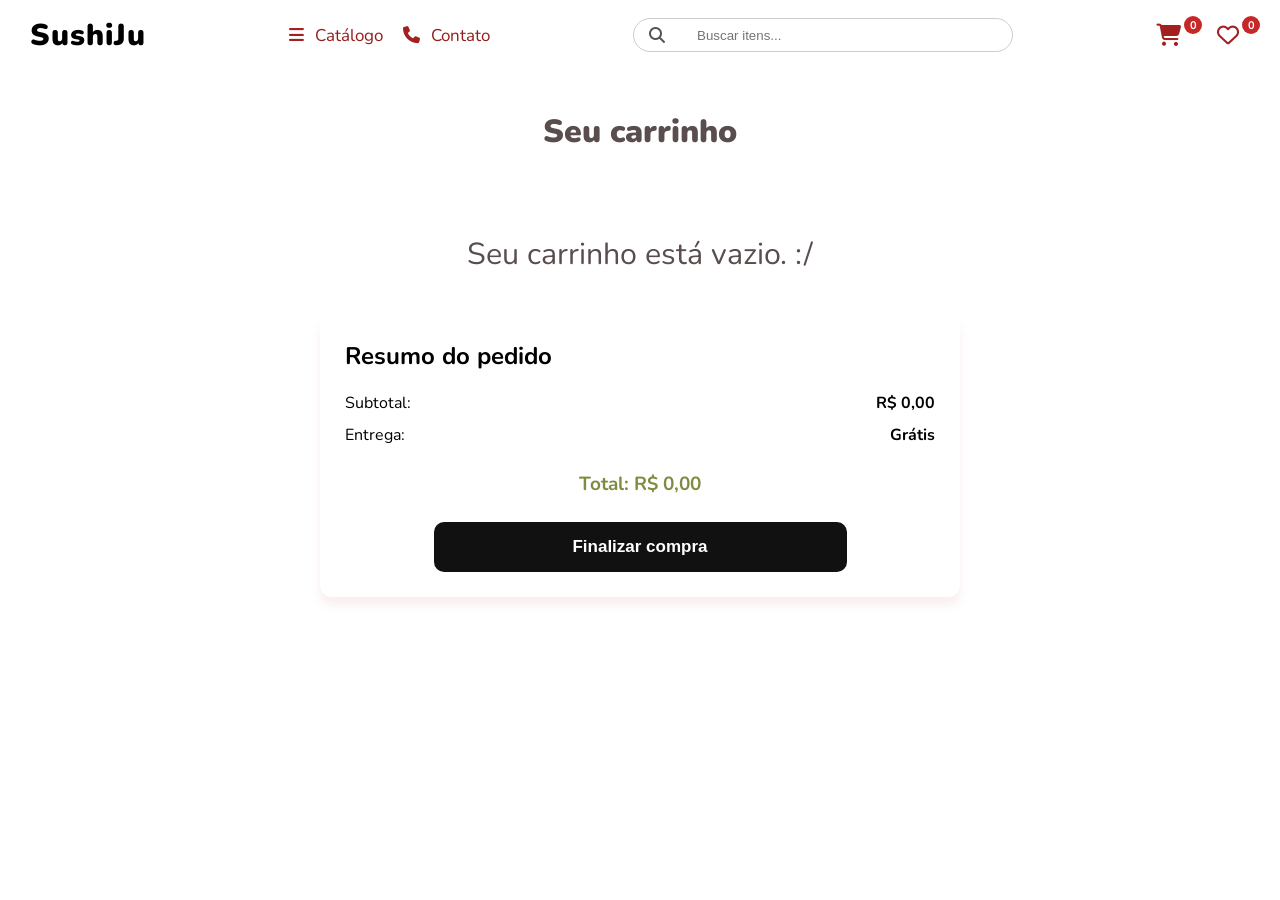
<file: carrinho.html>
<!DOCTYPE html>
<html lang="pt-br">
<head>
    <meta charset="UTF-8">
    <meta name="viewport" content="width=device-width, initial-scale=1.0">
    <link rel="stylesheet" href="style.css" />
<link rel="stylesheet" href="https://cdnjs.cloudflare.com/ajax/libs/font-awesome/6.7.2/css/all.min.css">
    <link rel="preconnect" href="https://fonts.googleapis.com">
    <link rel="preconnect" href="https://fonts.gstatic.com" crossorigin>
    <link href="https://fonts.googleapis.com/css2?family=Bricolage+Grotesque:opsz,wght@12..96,200..800&family=Nunito:ital,wght@0,200..1000;1,200..1000&display=swap" rel="stylesheet">      
    
  
  
    <title>Document</title>
</head>
<body>
  <header class="header-info">
    <div class="container">
        <span class="logo">SushiJu</span>

        <nav class="menu">
            <ul>
                <li><a href="index.html"><i class="fa-solid fa-bars menu-icon"></i>Catálogo</a></li>
                <li><a href="contato.html"><i class="fa-solid fa-phone"></i>Contato</a></li>
            </ul>
        </nav>
<div class="pesquisa">
    <i class="fa-solid fa-magnifying-glass"></i>
    <input type="text" placeholder="Buscar itens...">
</div>
        <div class="acoes">
            <a href="carrinho.html" class="icone-carrinho">
                <i class="fa-solid fa-cart-shopping"></i>
                <span id="carrinho-count" class="contador">0</span>
            </a>

            <a href="favoritos.html" class="favoritos">
                <i class="fa-regular fa-heart"></i>
                <span id="favoritos-count" class="contador">0</span>
            </a>
        </div>
    </div>
</header>
<main class="main">

    <div class="bem-vindo-carrinho">
        <h1>Seu carrinho</h1>
    </div>

    <section class="carrinho">
<template id="card-template">

    <article class="card">

        <img class="card-img" src="" alt="">

        <h3 class="card-nome"></h3>

        <p class="card-categoria"></p>

        <p class="card-descricao"></p>

        <p class="card-preco"></p>

        <button class="favoritar">
            <i class="fa-regular fa-heart"></i>
        </button>

        <div class="acoes-card">

            <div class="quantidade">
                <button class="diminuir">-</button>
                <span class="qtd">1</span>
                <button class="aumentar">+</button>
            </div>

          <button class="remover">
    <i class="fa-solid fa-trash"></i>
    Remover
</button>

        </div>

    </article>

</template>
    </section>

 <section class="resumo-pedido">
    <h2>Resumo do pedido</h2>

    <p>Subtotal: <strong id="subtotal-valor">R$ 0,00</strong></p>
    <p>Entrega: <strong id="entrega-valor">Grátis</strong></p>

    <h3>Total: <span id="total-valor">R$ 0,00</span></h3>

    <button class="btn-finalizar">
        Finalizar compra
    </button>
</section>

</main>

<script src="produtos.js"></script>
<script src="script.js"></script>    
</body>
</html>
</file>
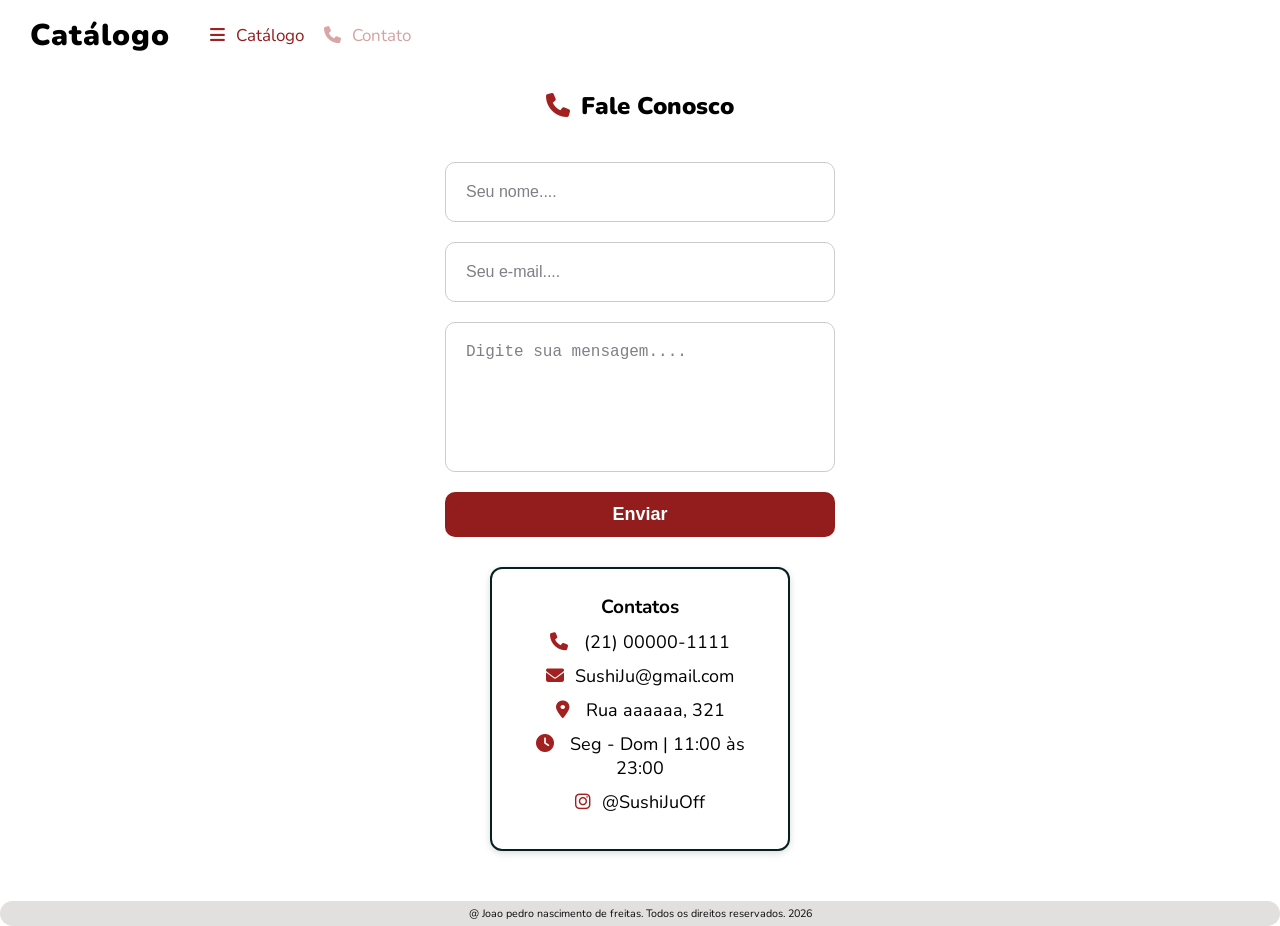
<file: contato.html>
<!doctype html>
<html lang="pt-br">
  <head>
    <meta charset="UTF-8" />
    <meta name="viewport" content="width=device-width, initial-scale=1.0" />
    <link
      rel="stylesheet"
      href="https://cdnjs.cloudflare.com/ajax/libs/font-awesome/6.7.2/css/all.min.css"
    />
    <link rel="stylesheet" href="style.css" />
    <link rel="preconnect" href="https://fonts.googleapis.com" />
    <link rel="preconnect" href="https://fonts.gstatic.com" crossorigin />
    <link
      href="https://fonts.googleapis.com/css2?family=Bricolage+Grotesque:opsz,wght@12..96,200..800&family=Nunito:ital,wght@0,200..1000;1,200..1000&display=swap"rel="stylesheet"/>
    <title>CONTATO</title>
  </head>
  <body>
    <header class="header-info">
      <div class="container-contato">
        <span class="logo">Catálogo</span>
        <nav class="menu">
          <ul>
            <li>
              <a href="index.html">
                <i class="fa-solid fa-bars menu-icon"></i>Catálogo
              </a>
            </li>
            <li class="header-contato selecionado">
              <a href="contato.html">
                <i class="fa-solid fa-phone"></i>Contato
              </a>
            </li>
          </ul>
        </nav>
      </div>
    </header>
    <main class="contato">
      <h2><i class="fa-solid fa-phone"> </i>Fale Conosco</h2>
      <form class="form-contato">
        <fieldset>
          <input
            maxlength="100"
            minlength="4"
            type="text"
            placeholder="Seu nome...."
            required
          />
          <input
            maxlength="50"
            minlength="15"
            type="email"
            placeholder="Seu e-mail...."
            required
          />
          <textarea
            maxlength="300"
            placeholder="Digite sua mensagem...."
            required
          ></textarea>
          <button type="submit">Enviar</button>
        </fieldset>
      </form>
      <div class="info-contato">
        <h3>Contatos</h3>
        <p><i class="fa-solid fa-phone"></i> (21) 00000-1111</p>
        <p><i class="fa-solid fa-envelope"></i>SushiJu@gmail.com</p>
        <p><i class="fa-solid fa-location-dot"></i> Rua aaaaaa, 321</p>
        <p><i class="fa-solid fa-clock"></i> Seg - Dom | 11:00 às 23:00</p>
        <p><i class="fa-brands fa-instagram instagram-icon"></i>@SushiJuOff</p>
      </div>
    </main>
    <footer class="rodape-contato">
        <p> @ Joao pedro nascimento de freitas. Todos os direitos reservados. 2026 </p>
    </footer>
  </body>
</html>
</file>
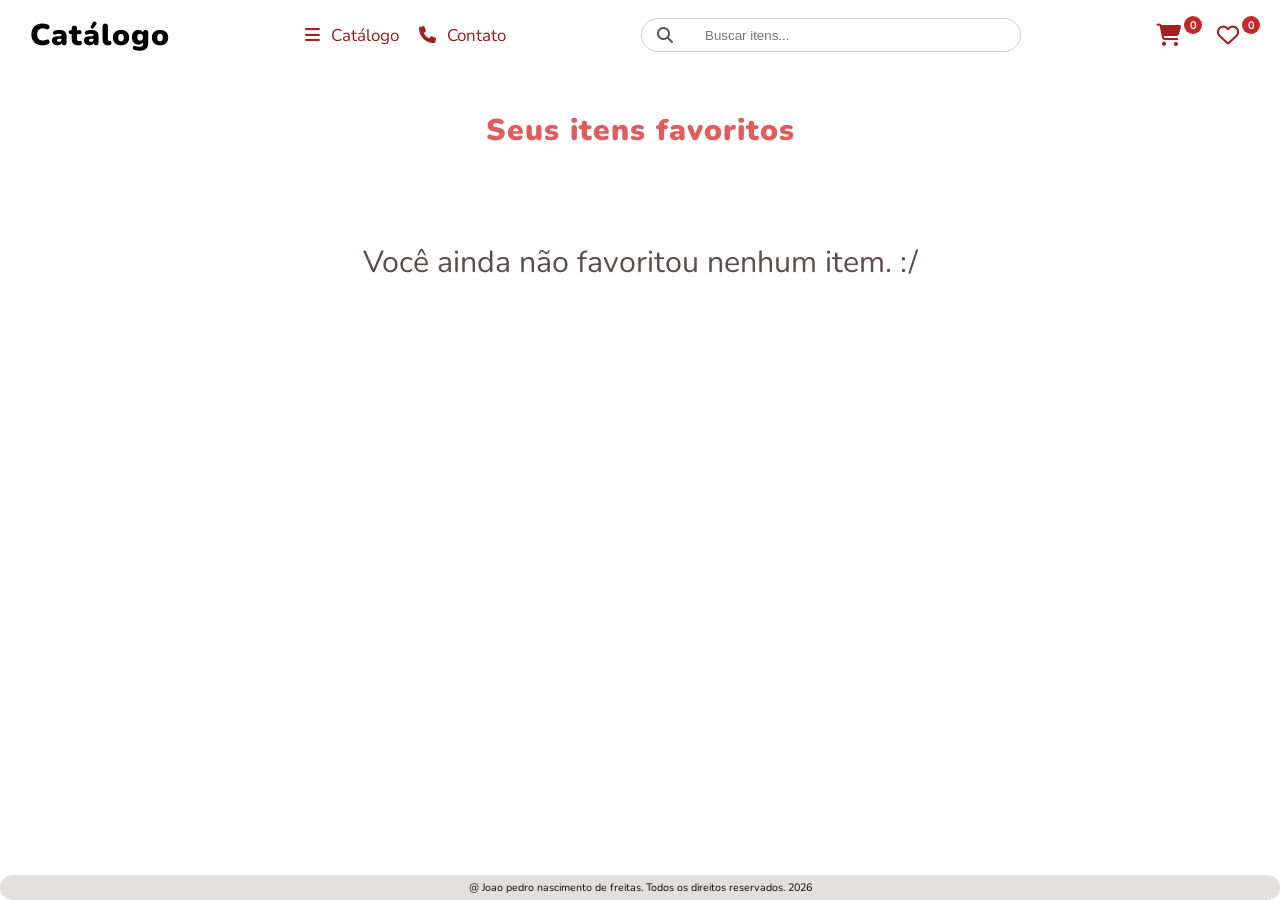
<file: favoritos.html>
<!DOCTYPE html>
<html lang="pt-br">

<head>
    <meta charset="UTF-8">
    
    <link rel="stylesheet" href="style.css" />
    <link rel="stylesheet" href="https://cdnjs.cloudflare.com/ajax/libs/font-awesome/6.7.2/css/all.min.css">
    <link rel="preconnect" href="https://fonts.googleapis.com">
    <link rel="preconnect" href="https://fonts.gstatic.com" crossorigin>
    <link
        href="https://fonts.googleapis.com/css2?family=Bricolage+Grotesque:opsz,wght@12..96,200..800&family=Nunito:ital,wght@0,200..1000;1,200..1000&display=swap" rel="stylesheet">
    <meta name="viewport" content="width=device-width, initial-scale=1.0">
    <title>Seus itens favoritos </title>
</head>

<body>
    <header class="header-info">
        <div class="container">
            <span class="logo">Catálogo</span>
            <nav class="menu">
                <ul>
                    <li><a href="index.html"><i class="fa-solid fa-bars menu-icon"></i>Catálogo</a></li>
                    <li><a href="contato.html"><i class="fa-solid fa-phone"></i>Contato</a></li>
                </ul>
            </nav>
            <div class="pesquisa">
                <i class="fa-solid fa-magnifying-glass"></i>
                <input type="text" placeholder="Buscar itens...">
            </div>
            <div class="acoes">
                <a href="carrinho.html" class="icone-carrinho">
                    <i class="fa-solid fa-cart-shopping"></i>
                    <span id="carrinho-count" class="contador">0</span>
                </a>
                <a href="favoritos.html" class="favoritos">
                    <i class="fa-regular fa-heart"></i>
                    <span id="favoritos-count" class="contador">0</span>
                </a>
            </div>
        </div>
    </header>
    <main class="main">
        <div class="bem-vindo-favoritos">
            <h1>Seus itens favoritos</h1>
        </div>
        <section class="catalogo">
<template id="card-template">

    <article class="card">

        <img class="card-img" src="" alt="">

        <h3 class="card-nome"></h3>

        <p class="card-categoria"></p>

        <p class="card-descricao"></p>

        <p class="card-preco"></p>

        <button class="favoritar">
            <i class="fa-regular fa-heart"></i>
        </button>

        <div class="acoes-card">

            <div class="quantidade">
                <button class="diminuir">-</button>
                <span class="qtd">1</span>
                <button class="aumentar">+</button>
            </div>

            <button class="comprar">
                <i class="fa-solid fa-cart-shopping"></i>
                Comprar
            </button>

        </div>

    </article>

</template>
        </section>
    </main>
    <footer class="rodape">
        <p> @ Joao pedro nascimento de freitas. Todos os direitos reservados. 2026 </p>
    </footer>
    <script src="produtos.js"></script>
    <script src="script.js"></script>
</body>

</html>
</file>
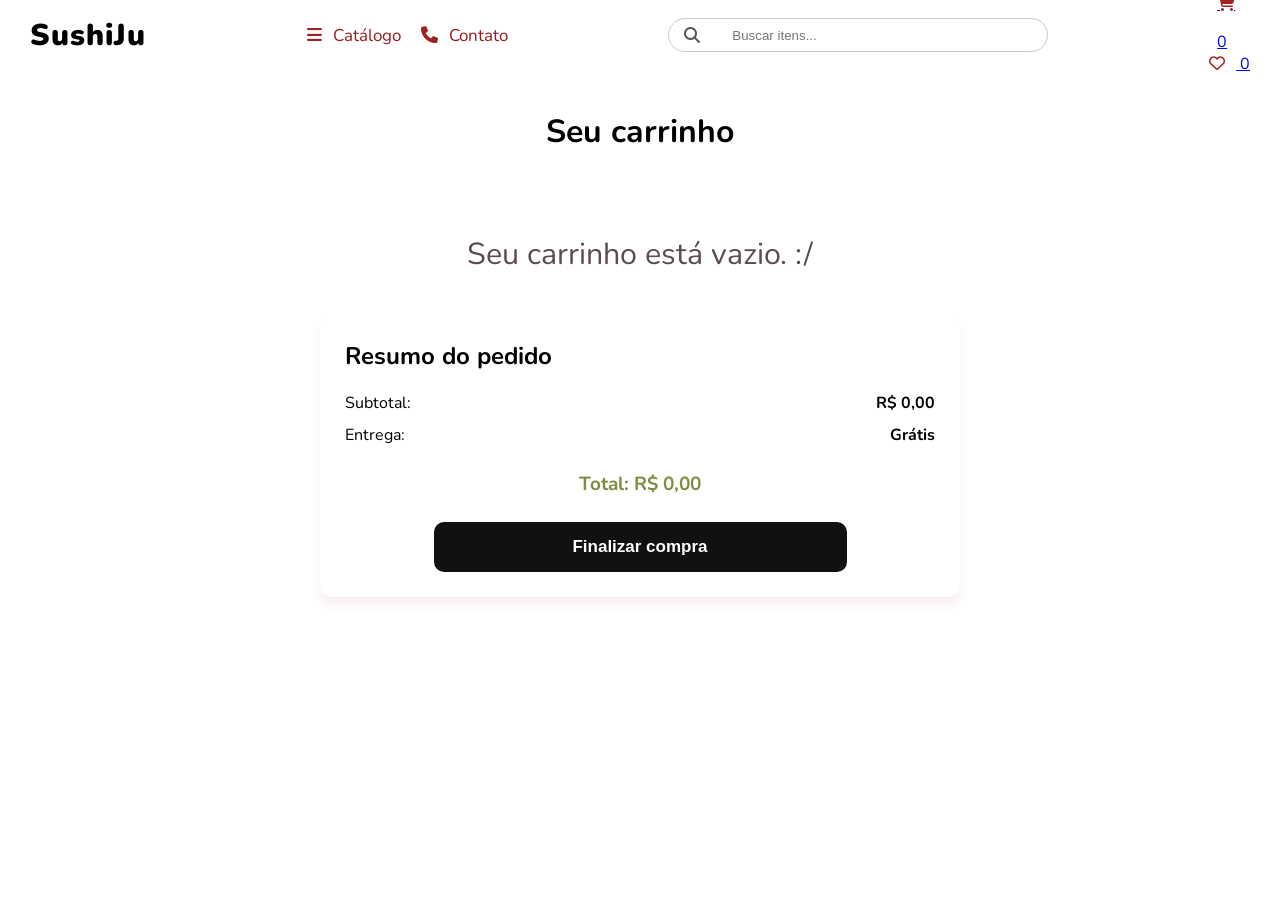
<file: projeto/carrinho.html>
<!DOCTYPE html>
<html lang="pt-br">
<head>
    <meta charset="UTF-8">
    <meta name="viewport" content="width=device-width, initial-scale=1.0">
    <link rel="stylesheet" href="style.css" />
<link rel="stylesheet" href="https://cdnjs.cloudflare.com/ajax/libs/font-awesome/6.7.2/css/all.min.css">
    <link rel="preconnect" href="https://fonts.googleapis.com">
    <link rel="preconnect" href="https://fonts.gstatic.com" crossorigin>
    <link href="https://fonts.googleapis.com/css2?family=Bricolage+Grotesque:opsz,wght@12..96,200..800&family=Nunito:ital,wght@0,200..1000;1,200..1000&display=swap" rel="stylesheet">      
    
  
  
    <title>Document</title>
</head>
<body>
  <header class="header-info">
    <div class="container">
        <span class="logo">SushiJu</span>

        <nav class="menu">
            <ul>
                <li><a href="index.html"><i class="fa-solid fa-bars menu-icon"></i>Catálogo</a></li>
                <li><a href="/projeto/contato.html"><i class="fa-solid fa-phone"></i>Contato</a></li>
            </ul>
        </nav>
<div class="pesquisa">
    <i class="fa-solid fa-magnifying-glass"></i>
    <input type="text" placeholder="Buscar itens...">
</div>
        <div class="acoes">
            <a href="carrinho.html" class="carrinho">
                <i class="fa-solid fa-cart-shopping"></i>
                <span id="carrinho-count" class="contador">0</span>
            </a>

            <a href="favoritos.html" class="favoritos">
                <i class="fa-regular fa-heart"></i>
                <span id="favoritos-count" class="contador">0</span>
            </a>
        </div>
    </div>
</header>
<main class="main">

    <div class="bem-vindo-carrinho">
        <h1>Seu carrinho</h1>
    </div>

    <section class="carrinho">
<template id="card-template">

    <article class="card">

        <img class="card-img" src="" alt="">

        <h3 class="card-nome"></h3>

        <p class="card-categoria"></p>

        <p class="card-descricao"></p>

        <p class="card-preco"></p>

        <button class="favoritar">
            <i class="fa-regular fa-heart"></i>
        </button>

        <div class="acoes-card">

            <div class="quantidade">
                <button class="diminuir">-</button>
                <span class="qtd">1</span>
                <button class="aumentar">+</button>
            </div>

          <button class="remover">
    <i class="fa-solid fa-trash"></i>
    Remover
</button>

        </div>

    </article>

</template>
    </section>

 <section class="resumo-pedido">
    <h2>Resumo do pedido</h2>

    <p>Subtotal: <strong id="subtotal-valor">R$ 0,00</strong></p>
    <p>Entrega: <strong id="entrega-valor">Grátis</strong></p>

    <h3>Total: <span id="total-valor">R$ 0,00</span></h3>

    <button class="btn-finalizar">
        Finalizar compra
    </button>
</section>

</main>

<script src="produtos.js"></script>
<script src="script.js"></script>    
</body>
</html>
</file>
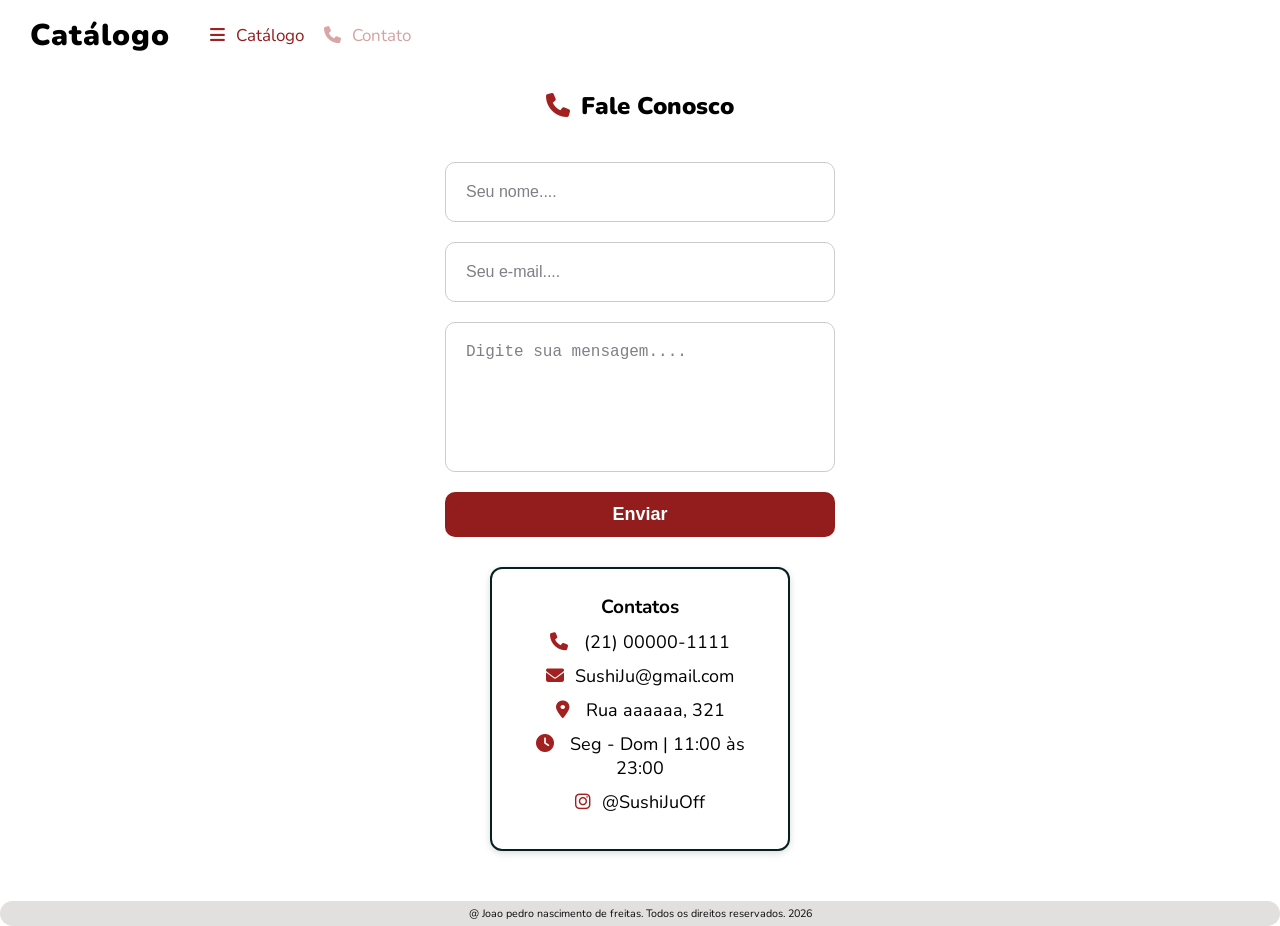
<file: projeto/contato.html>
<!doctype html>
<html lang="pt-br">
  <head>
    <meta charset="UTF-8" />
    <meta name="viewport" content="width=device-width, initial-scale=1.0" />
    <link
      rel="stylesheet"
      href="https://cdnjs.cloudflare.com/ajax/libs/font-awesome/6.7.2/css/all.min.css"
    />
    <link rel="stylesheet" href="style.css" />
    <link rel="preconnect" href="https://fonts.googleapis.com" />
    <link rel="preconnect" href="https://fonts.gstatic.com" crossorigin />
    <link
      href="https://fonts.googleapis.com/css2?family=Bricolage+Grotesque:opsz,wght@12..96,200..800&family=Nunito:ital,wght@0,200..1000;1,200..1000&display=swap"rel="stylesheet"/>
    <title>CONTATO</title>
  </head>
  <body>
    <header class="header-info">
      <div class="container-contato">
        <span class="logo">Catálogo</span>
        <nav class="menu">
          <ul>
            <li>
              <a href="index.html">
                <i class="fa-solid fa-bars menu-icon"></i>Catálogo
              </a>
            </li>
            <li class="header-contato selecionado">
              <a href="/projeto/contato.html">
                <i class="fa-solid fa-phone"></i>Contato
              </a>
            </li>
          </ul>
        </nav>
      </div>
    </header>
    <main class="contato">
      <h2><i class="fa-solid fa-phone"> </i>Fale Conosco</h2>
      <form class="form-contato">
        <fieldset>
          <input
            maxlength="100"
            minlength="4"
            type="text"
            placeholder="Seu nome...."
            required
          />
          <input
            maxlength="50"
            minlength="15"
            type="email"
            placeholder="Seu e-mail...."
            required
          />
          <textarea
            maxlength="300"
            placeholder="Digite sua mensagem...."
            required
          ></textarea>
          <button type="submit">Enviar</button>
        </fieldset>
      </form>
      <div class="info-contato">
        <h3>Contatos</h3>
        <p><i class="fa-solid fa-phone"></i> (21) 00000-1111</p>
        <p><i class="fa-solid fa-envelope"></i>SushiJu@gmail.com</p>
        <p><i class="fa-solid fa-location-dot"></i> Rua aaaaaa, 321</p>
        <p><i class="fa-solid fa-clock"></i> Seg - Dom | 11:00 às 23:00</p>
        <p><i class="fa-brands fa-instagram instagram-icon"></i>@SushiJuOff</p>
      </div>
    </main>
    <footer class="rodape-contato">
        <p> @ Joao pedro nascimento de freitas. Todos os direitos reservados. 2026 </p>
    </footer>
  </body>
</html>
</file>
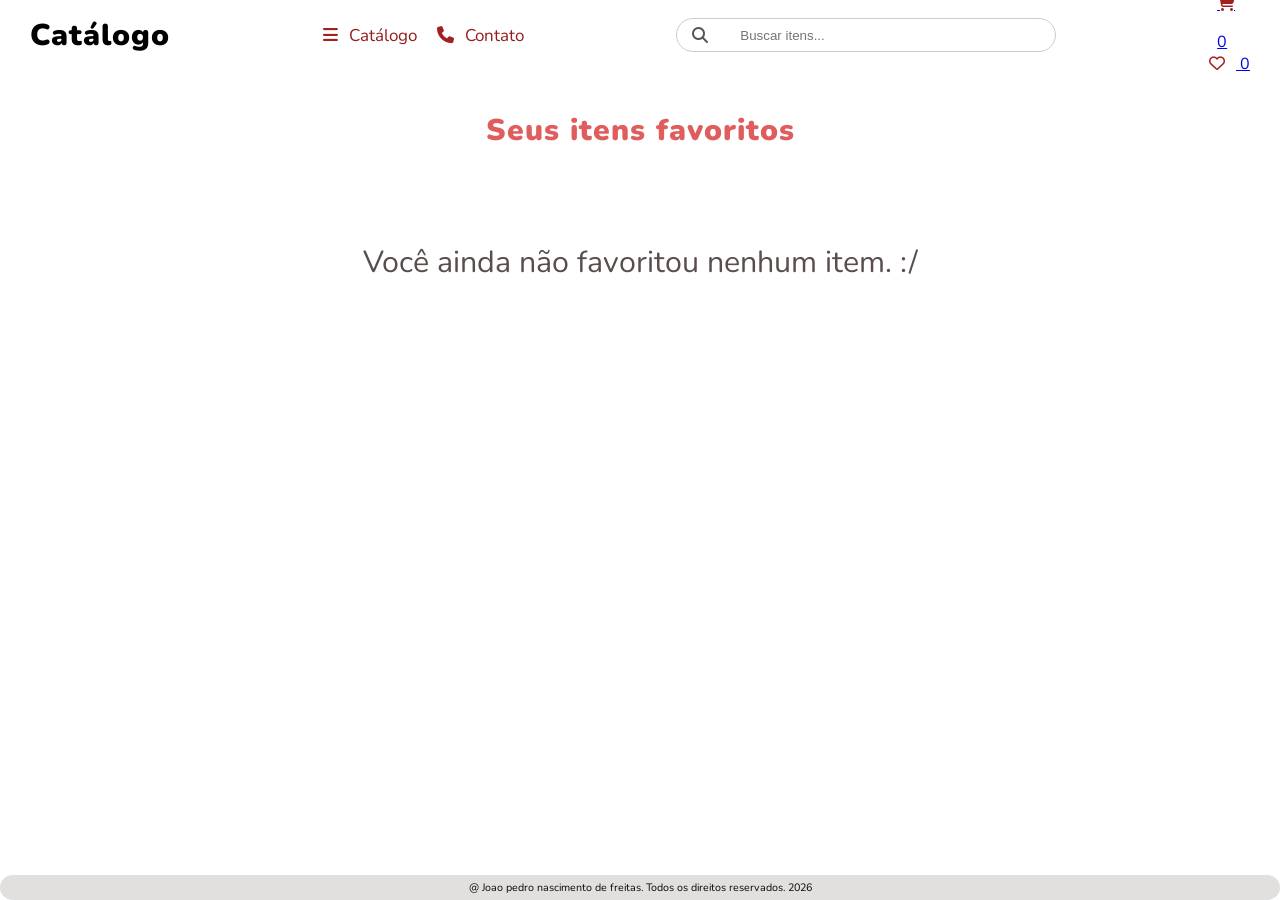
<file: projeto/favoritos.html>
<!DOCTYPE html>
<html lang="pt-br">

<head>
    <meta charset="UTF-8">
    <link rel="stylesheet" href="style.css" />
    <link rel="stylesheet" href="https://cdnjs.cloudflare.com/ajax/libs/font-awesome/6.7.2/css/all.min.css">
    <link rel="preconnect" href="https://fonts.googleapis.com">
    <link rel="preconnect" href="https://fonts.gstatic.com" crossorigin>
    <link
        href="https://fonts.googleapis.com/css2?family=Bricolage+Grotesque:opsz,wght@12..96,200..800&family=Nunito:ital,wght@0,200..1000;1,200..1000&display=swap" rel="stylesheet">
    <meta name="viewport" content="width=device-width, initial-scale=1.0">
    <title>Seus itens favoritos </title>
</head>

<body>
    <header class="header-info">
        <div class="container">
            <span class="logo">Catálogo</span>
            <nav class="menu">
                <ul>
                    <li><a href="index.html"><i class="fa-solid fa-bars menu-icon"></i>Catálogo</a></li>
                    <li><a href="/projeto/contato.html"><i class="fa-solid fa-phone"></i>Contato</a></li>
                </ul>
            </nav>
            <div class="pesquisa">
                <i class="fa-solid fa-magnifying-glass"></i>
                <input type="text" placeholder="Buscar itens...">
            </div>
            <div class="acoes">
                <a href="carrinho.html" class="carrinho">
                    <i class="fa-solid fa-cart-shopping"></i>
                    <span id="carrinho-count" class="contador">0</span>
                </a>
                <a href="favoritos.html" class="favoritos">
                    <i class="fa-regular fa-heart"></i>
                    <span id="favoritos-count" class="contador">0</span>
                </a>
            </div>
        </div>
    </header>
    <main class="main">
        <div class="bem-vindo-favoritos">
            <h1>Seus itens favoritos</h1>
        </div>
        <section class="catalogo">
<template id="card-template">

    <article class="card">

        <img class="card-img" src="" alt="">

        <h3 class="card-nome"></h3>

        <p class="card-categoria"></p>

        <p class="card-descricao"></p>

        <p class="card-preco"></p>

        <button class="favoritar">
            <i class="fa-regular fa-heart"></i>
        </button>

        <div class="acoes-card">

            <div class="quantidade">
                <button class="diminuir">-</button>
                <span class="qtd">1</span>
                <button class="aumentar">+</button>
            </div>

            <button class="comprar">
                <i class="fa-solid fa-cart-shopping"></i>
                Comprar
            </button>

        </div>

    </article>

</template>
        </section>
    </main>
    <footer class="rodape">
        <p> @ Joao pedro nascimento de freitas. Todos os direitos reservados. 2026 </p>
    </footer>
    <script src="produtos.js"></script>
    <script src="script.js"></script>
</body>

</html>
</file>
<file: style.css>
* {
  box-sizing: border-box;
  margin: 0;
  padding: 0;
  outline: 0;
}

body,html {
  font-family: "Nunito", sans-serif;
  min-height: 100vh;
  display: flex;
  margin: 0;
  flex-direction: column;
}

.main {
  flex: 1;
}
:root {
  --cor-primaria: #931d1d;
  --cor-primaria-hover: #741818;
  --cor-secundaria: #5a4d4d;
  --cor-secundaria-hover: #3a2f2f;
  --cor-destaque: #e05d5d;
  --cor-vermelho-coracao: #c62828;
  --cor-preco: #ff3d3d;
  --cor-texto-escuro: #080808;
  --cor-borda: #ccc;
  --cor-borda-clara: #e0dede;
  --cor-fundo-cinza: #e2dfdf;
  --cor-branco: #fff;
  --cor-preto: #111;
--cor-amarelo: #D4AF37; 
  --transicao-padrao: 0.3s;
}

i {
  color: #a22020;
  margin-right: 11px;
}

/* =========================================
   CABEÇALHO / NAVEGAÇÃO
   ========================================= */
.logo {
  font-size: 30px;
  font-weight: 900;
  letter-spacing: 1px;
}

.menu {
  border: none;
  background-color: transparent;
  outline: none;
}

.menu ul {
  display: flex;
  list-style: none;
  gap: 20px;
}

.menu a {
  color: var(--cor-primaria);
  text-decoration: none;
  font-size: 17px;
}
.contato {
  flex: 1;
}

.menu a:hover {
  color: #000000;
}

.header-contato.selecionado a {
  opacity: 0.4;
}

.container,
.container-contato {
  display: flex;
  align-items: center;
  border-radius: 999px;
  padding: 15px 30px;
  gap: 40px;
  width: 100%;
  position: sticky;
  z-index: 999;
  top: 0;
  background-color: var(--cor-branco);
  height: 70px;
}

.container {
  justify-content: space-between;
}

.container:focus-within {
  box-shadow: 0 0 12px rgba(147, 29, 29, 0.15);
}

/* 
   PESQUISA
   */
.pesquisa {
  display: flex;
  align-items: center;
  gap: 10px;
  border: 1px solid var(--cor-borda);
  border-radius: 20px;
  padding: 8px 15px;
  width: 380px;
  max-width: 100%;
  transition: var(--transicao-padrao);
}

.pesquisa:focus-within {
  border-color: var(--cor-primaria);
  box-shadow: 0 0 8px rgba(147, 29, 29, 0.25);
}

.pesquisa input {
  border: none;
  outline: none;
  width: 300px;
  background: transparent;
  margin-left: 11px;
}

.pesquisa i {
  color: #555;
}

/*
   AÇÕES DO HEADER (favoritos / carrinho)
  */
.contato {
  display: flex;
  flex-direction: column;
  text-align: center;
  align-items: center;
  padding: 10px;
  margin-top: 10px;
}

.contato h1,
.contato h2 {
  text-align: center;
  font-weight: 900;
  margin-bottom: 10px;
}

.info-contato {
  margin: 0 auto;
  padding: 25px;
  background-color: var(--cor-branco);
  border: 2px solid #062022;
  border-radius: 12px;
  box-shadow: 0 2px 7px rgba(0, 0, 0, 0.15);
  width: 300px;
  text-align: center;
}

.info-contato p {
  margin: 10px 0;
  font-size: 18px;
}

fieldset {
  display: flex;
  flex-direction: column;
  gap: 20px;
  padding: 30px;
  background-color: var(--cor-branco);
  border-radius: 12px;
  border: none;
  width: 450px;
  max-width: 100%;
  margin: 0 auto;
}

legend {
  text-align: center;
  font-size: 1.1rem;
  margin-bottom: 15px;
}

.form-contato input,
.form-contato textarea {
  padding: 20px;
  border: 1px solid var(--cor-borda);
  border-radius: 10px;
  font-size: 16px;
  width: 100%;
}

.form-contato input:focus,
.form-contato textarea:focus {
  border-color: #000000;
  outline: none;
  transition: var(--transicao-padrao);
}

.form-contato textarea {
  height: 150px;
  resize: none;
}

.form-contato input::placeholder,
.form-contato textarea::placeholder {
  color: #727279;
  opacity: 0.9;
}

.form-contato button {
  padding: 12px;
  background: var(--cor-primaria);
  color: var(--cor-branco);
  border: none;
  font-weight: bold;
  border-radius: 10px;
  font-size: 18px;
  cursor: pointer;
  transition: var(--transicao-padrao);
}

.form-contato button:hover {
  background: var(--cor-primaria-hover);
}

/* =========================================
   TÍTULOS GERAIS / BOAS-VINDAS
   ========================================= */
h3 {
  text-align: center;
  font-size: 19px;
}

.bem-vindo {
  display: flex;
  justify-content: center;
  margin-top: 40px;
}

.welcome {
  padding: 10px 25px;
  background-color: #e3a3a3;
  border-radius: 999px;
  border: #b67e7e solid 1px;
  letter-spacing: 1px;
  text-transform: uppercase;
  color: var(--cor-branco);
  font-size: 25px;
  font-weight: 700;
}

.bem-vindo-favoritos h1 {
  text-align: center;
  margin-top: 40px;
  font-size: 30px;
  font-weight: 900;
  letter-spacing: 1px;
  color: var(--cor-destaque);
}

.bem-vindo-carrinho {
  text-align: center;
  margin: 40px 0;
  font-weight: 900;
}

.bem-vindo-carrinho h1 {
  font-size: 2rem;
}

.tag {
  margin-top: 45px;
  text-align: center;
  letter-spacing: 1px;
  color: #000000;
}

.tag span {
  display: block;
  font-weight: 700;
  line-height: 1.2;
  max-width: 800px;
  margin: 0 auto 50px;
  text-transform: uppercase;
  letter-spacing: 1px;
  color: var(--cor-destaque);
}
.mensagem-vazio{
    text-align: center;
    grid-column: 1 / -1;
 color: var(--cor-secundaria);
    font-family: "Nunito", sans-serif;
    font-size: 1.9rem;
    padding: 40px 0;
    
}

/* =========================================
   RODAPÉ
   ========================================= */
.rodape {
  text-align: center;
  padding: 5px;
  margin-top: 40px;
  background-color: var(--cor-fundo-cinza);
  color: var(--cor-texto-escuro);
  user-select: none;
  font-size: 0.67rem;
  border-radius: 99999px;
}
.rodape-contato{
  text-align: center;
  padding: 5px;
  margin-top: 40px;
  background-color: var(--cor-fundo-cinza);
  color: var(--cor-texto-escuro);
  user-select: none;
  font-size: 0.67rem;
  border-radius: 99999px;
}

/* =========================================
   CATÁLOGO / FILTROS / ORDENAÇÃO
   ========================================= */
.catalogo {
  display: flex;
  flex-wrap: wrap;
  gap: 20px;
  justify-content: center;
  margin-top: 50px;
}

.filtros {
  display: flex;
  justify-content: space-between;
  margin-top: 20px;
  background-color: #837676;
  padding: 10px;
  width: 100%;
  height: 70px;
}

.categorias {
  display: flex;
  gap: 20px;
  align-items: center;
}

.categorias button {
  background-color: var(--cor-secundaria);
  color: var(--cor-branco);
  font-weight: 700;
  border: var(--cor-secundaria-hover) solid 1px;
  padding: 5px 10px;
  border-radius: 9999px;
  cursor: pointer;
  text-decoration: none;
  transition: var(--transicao-padrao);
}

.categorias button:hover {
  background-color: var(--cor-secundaria-hover);
  color: var(--cor-branco);
  transform: scale(1.1);
}

.info-catalogo {
  color: var(--cor-branco);
  font-weight: 900;
  align-self: center;
}

.ordenacao {
  display: flex;
  justify-content: flex-end;
  margin: 10px 0;
}

.ordenacao select {
  background-color: var(--cor-secundaria);
  color: var(--cor-branco);
  font-weight: 700;
  border: none;
  padding: 5px 10px;
  border-radius: 9999px;
  cursor: pointer;
  transition: var(--transicao-padrao);
  outline: none;
  appearance: none;
  -webkit-appearance: none;
  -moz-appearance: none;
  padding-right: 30px;
  background-image: url("data:image/svg+xml;charset=UTF-8,%3Csvg xmlns='http://www.w3.org/2000/svg' viewBox='0 0 24 24' fill='white'%3E%3Cpath d='M7 10l5 5 5-5z'/%3E%3C/svg%3E");
  background-repeat: no-repeat;
  background-position: right 8px center;
  background-size: 16px;
}

.ordenacao select:hover {
  background-color: #746363;
}

.ordenacao select option {
  background-color: var(--cor-branco);
  color: #333;
  font-weight: 400;
}

/* =========================================
   CARD DE PRODUTO
   ========================================= */
.card {
  display: flex;
  flex-direction: column;
  max-width: 330px;
  position: relative;
  padding: 15px;
  border-radius: 15px;
  border: var(--cor-borda-clara) solid 1px;
  transition: var(--transicao-padrao);
}

.card:hover {
  transform: translateY(-6px);
  box-shadow: 0 15px 30px rgba(0, 0, 0, .12);
}

.card img {
  width: 100%;
  height: 200px;
  object-fit: cover;
  border-radius: 12px;
}

.card h3 {
  font-weight: 900;
  margin-top: 12px;
}

.card p {
  font-weight: 700;
  margin: 12px 0;
}

.card .descricao {
  font-weight: 400;
  color: #666;
  font-size: 0.9rem;
}


/* =========================================
   BOTÃO FAVORITAR (dentro do card)
   ========================================= */
.favoritar {
  position: absolute;   /* ADICIONE ESTA LINHA */
  top: 20px;             /* ADICIONE ESTA LINHA */
  right: 20px;            /* ADICIONE ESTA LINHA */
  appearance: none;
  -webkit-appearance: none;
  -moz-appearance: none;
  
  display: flex;
  align-items: center;
  justify-content: center;
  width: 50px;
  height: 50px;
  padding: 0;
  line-height: 0;
  font: inherit;

  border-radius: 50%;
  background-color: var(--cor-branco);
  border: 1px solid #c9c9c9;
  cursor: pointer;
  transition: var(--transicao-padrao);
}

.favoritar i {
  font-size: 20px;
  color: var(--cor-primaria);
  transition: var(--transicao-padrao);
  margin: 0; /* anula o margin-right: 11px da regra genérica "i" */
  display: block;
}

.favoritar:hover {
  transform: scale(1.1);
  border-color: var(--cor-vermelho-coracao);
}

.favoritar:hover i {
  color: var(--cor-vermelho-coracao);
}

.favoritar.selecionado {
  background-color: var(--cor-vermelho-coracao);
  border-color: var(--cor-vermelho-coracao);
}

.favoritar.selecionado i {
  color: #fff;
  font-weight: 900;
}

/* =========================================
   COMPRA / QUANTIDADE (usado no card do catálogo)
   ========================================= */
.quantidade {
  display: flex;
  align-items: center;
  gap: 10px;
}

.quantidade button {
  width: 35px;
  height: 35px;
  border: none;
  border-radius: 8px;
  background: #ff6b35;
  color: var(--cor-branco);
  font-size: 18px;
  cursor: pointer;
  transition: var(--transicao-padrao);
}

.quantidade button:hover {
  transform: scale(1.05);
}

.quantidade span {
  font-size: 18px;
  font-weight: bold;
  min-width: 20px;
  text-align: center;
}

.comprar {
  width: 100%;
  margin-top: 15px;
  padding: 12px;
  border: none;
  border-radius: 10px;
  background: #2ecc71;
  color: var(--cor-branco);
  font-size: 16px;
  font-weight: 700;
  cursor: pointer;
  display: flex;
  align-items: center;
  justify-content: center;
  gap: 10px;
  transition: var(--transicao-padrao);
}

.comprar:hover {
  background: #28b463;
  transform: translateY(-2px);
}

.comprar i {
  color: var(--cor-branco);
  background: transparent;
  border: none;
  width: auto;
  height: auto;
  margin: 0;
}

/* =========================================
   CARRINHO (página de carrinho)
   Obs: aqui .quantidade button usa um visual diferente
   (redondo, fundo preto) do usado no card do catálogo acima.
   Por isso foi isolado dentro de .carrinho para não conflitar.
   ========================================= */
.carrinho {
  max-width: 1100px;
  width: 100%;
  margin: 0 auto;
  display: flex;
  flex-wrap: wrap;
  justify-content: center;
  gap: 20px;
}

.item-carrinho {
  flex-direction: column;
  width: 220px;
  text-align: center;
}

.item-carrinho img {
  width: 100%;
  height: 140px;
}

.info-produto {
  margin-left: 0;
  margin-top: 10px;
}

.info-produto h3 {
  font-size: 1.3rem;
  margin-bottom: 10px;
}

.info-produto p {
  color: var(--cor-preco);
  font-weight: bold;
  font-size: 1rem;
}

.carrinho .quantidade button {
  width: 35px;
  height: 35px;
  border: none;
  border-radius: 50%;
  background: var(--cor-preto);
  color: var(--cor-branco);
  cursor: pointer;
  font-size: 18px;
  transition: var(--transicao-padrao);
}

.carrinho .quantidade button:hover {
  transform: scale(1.1);
}

.remover {
  margin-top:12px;
  border: none;
  background: none;
  color: #e53935;
  font-size: 22px;
  cursor: pointer;
}

.resumo-pedido {
  width: 50%;
  margin: 0 auto;
  background: var(--cor-branco);
  padding: 25px;
  border-radius: 12px;
  box-shadow: 0 8px 10px rgba(177, 55, 55, 0.08);
}

.resumo-pedido h2 {
  margin-bottom: 20px;
}

.resumo-pedido p {
  display: flex;
  justify-content: space-between;
  margin: 10px 0;
}

.resumo-pedido h3 {
  margin: 25px 0;
  color: #7e8c3f;
}

.btn-finalizar {
  width: 70%;
  margin: 0 auto;
  display: block;
  padding: 15px;
  border: none;
  border-radius: 10px;
  background: var(--cor-preto);
  color: var(--cor-branco);
  font-size: 17px;
  font-weight: bold;
  cursor: pointer;
  transition: var(--transicao-padrao);
}

.btn-finalizar:hover {
  transform: scale(1.02);
}

/* =========================================
   RESPONSIVIDADE BÁSICA (sugestão — ajuste os breakpoints
   e regras conforme o layout real do seu HTML)
   ========================================= */
@media (max-width: 768px) {
  .container,
  .container-contato {
    flex-wrap: wrap;
    height: auto;
    padding: 15px;
  }

  .pesquisa {
    width: 100%;
  }

  .carrinho,
  .resumo-pedido {
    width: 100%;
  }

  .item-carrinho {
    flex-direction: column;
    text-align: center;
  }

  .info-produto {
    margin-left: 0;
    margin-top: 10px;
  }
}
/* =========================================
   ÍCONES DO HEADER (carrinho / favoritos)
   ========================================= */
.acoes {
  display: flex;
  align-items: center;
  gap: 25px;
}
.acoes-card {
  margin-top: auto;
  display: flex;
  flex-direction: column;
  gap: 10px;
}

.acoes a {
  position: relative;
  display: flex;
  align-items: center;
  justify-content: center;
  color: var(--cor-primaria);
  font-size: 22px;
  text-decoration: none;
  transition: var(--transicao-padrao);
}

.acoes a:hover {
  color: var(--cor-vermelho-coracao);
}

.contador {
  position: absolute;
  top: -8px;
  right: -10px;
  background-color: var(--cor-vermelho-coracao);
  color: var(--cor-branco);
  font-size: 11px;
  font-weight: 700;
  min-width: 18px;
  height: 18px;
  border-radius: 50%;
  display: flex;
  align-items: center;
  justify-content: center;
  padding: 0 3px;
}
/* classList */

.title{
  text-align: center;
  font-size: 1.5rem;
  font-weight: 900;
  color: var(--cor-secundaria);
}
/*#span-local -adicionar mais especificidade*/
#span-local.chamar{
  color: var(--cor-amarelo);
  font-size: 1.9rem;
}
#span-local .texto-busca {
    color: #d4a017;
    text-transform: none;
     letter-spacing: 0.5px;
       font-size: 18px;
    font-weight: 600;
     margin: 20px 0 10px 0;
}
</file>
<file: projeto/style.css>
* {
  box-sizing: border-box;
  margin: 0;
  padding: 0;
  outline: 0;
}

body,html {
  font-family: "Nunito", sans-serif;
  min-height: 100vh;
  display: flex;
  margin: 0;
  flex-direction: column;
}

.main {
  flex: 1;
}
:root {
  --cor-primaria: #931d1d;
  --cor-primaria-hover: #741818;
  --cor-secundaria: #5a4d4d;
  --cor-secundaria-hover: #3a2f2f;
  --cor-destaque: #e05d5d;
  --cor-vermelho-coracao: #c62828;
  --cor-preco: #ff3d3d;
  --cor-texto-escuro: #080808;
  --cor-borda: #ccc;
  --cor-borda-clara: #e0dede;
  --cor-fundo-cinza: #e2dfdf;
  --cor-branco: #fff;
  --cor-preto: #111;
  --transicao-padrao: 0.3s;
}

i {
  color: #a22020;
  margin-right: 11px;
}

/* =========================================
   CABEÇALHO / NAVEGAÇÃO
   ========================================= */
.logo {
  font-size: 30px;
  font-weight: 900;
  letter-spacing: 1px;
}

.menu {
  border: none;
  background-color: transparent;
  outline: none;
}

.menu ul {
  display: flex;
  list-style: none;
  gap: 20px;
}

.menu a {
  color: var(--cor-primaria);
  text-decoration: none;
  font-size: 17px;
}
.contato {
  flex: 1;
}

.menu a:hover {
  color: #000000;
}

.header-contato.selecionado a {
  opacity: 0.4;
}

.container,
.container-contato {
  display: flex;
  align-items: center;
  border-radius: 999px;
  padding: 15px 30px;
  gap: 40px;
  width: 100%;
  position: sticky;
  z-index: 999;
  top: 0;
  background-color: var(--cor-branco);
  height: 70px;
}

.container {
  justify-content: space-between;
}

.container:focus-within {
  box-shadow: 0 0 12px rgba(147, 29, 29, 0.15);
}

/* 
   PESQUISA
   */
.pesquisa {
  display: flex;
  align-items: center;
  gap: 10px;
  border: 1px solid var(--cor-borda);
  border-radius: 20px;
  padding: 8px 15px;
  width: 380px;
  max-width: 100%;
  transition: var(--transicao-padrao);
}

.pesquisa:focus-within {
  border-color: var(--cor-primaria);
  box-shadow: 0 0 8px rgba(147, 29, 29, 0.25);
}

.pesquisa input {
  border: none;
  outline: none;
  width: 300px;
  background: transparent;
  margin-left: 11px;
}

.pesquisa i {
  color: #555;
}

/*
   AÇÕES DO HEADER (favoritos / carrinho)
  */
.contato {
  display: flex;
  flex-direction: column;
  text-align: center;
  align-items: center;
  padding: 10px;
  margin-top: 10px;
}

.contato h1,
.contato h2 {
  text-align: center;
  font-weight: 900;
  margin-bottom: 10px;
}

.info-contato {
  margin: 0 auto;
  padding: 25px;
  background-color: var(--cor-branco);
  border: 2px solid #062022;
  border-radius: 12px;
  box-shadow: 0 2px 7px rgba(0, 0, 0, 0.15);
  width: 300px;
  text-align: center;
}

.info-contato p {
  margin: 10px 0;
  font-size: 18px;
}

fieldset {
  display: flex;
  flex-direction: column;
  gap: 20px;
  padding: 30px;
  background-color: var(--cor-branco);
  border-radius: 12px;
  border: none;
  width: 450px;
  max-width: 100%;
  margin: 0 auto;
}

legend {
  text-align: center;
  font-size: 1.1rem;
  margin-bottom: 15px;
}

.form-contato input,
.form-contato textarea {
  padding: 20px;
  border: 1px solid var(--cor-borda);
  border-radius: 10px;
  font-size: 16px;
  width: 100%;
}

.form-contato input:focus,
.form-contato textarea:focus {
  border-color: #000000;
  outline: none;
  transition: var(--transicao-padrao);
}

.form-contato textarea {
  height: 150px;
  resize: none;
}

.form-contato input::placeholder,
.form-contato textarea::placeholder {
  color: #727279;
  opacity: 0.9;
}

.form-contato button {
  padding: 12px;
  background: var(--cor-primaria);
  color: var(--cor-branco);
  border: none;
  font-weight: bold;
  border-radius: 10px;
  font-size: 18px;
  cursor: pointer;
  transition: var(--transicao-padrao);
}

.form-contato button:hover {
  background: var(--cor-primaria-hover);
}

/* =========================================
   TÍTULOS GERAIS / BOAS-VINDAS
   ========================================= */
h3 {
  text-align: center;
  font-size: 19px;
}

.bem-vindo {
  display: flex;
  justify-content: center;
  margin-top: 40px;
}

.welcome {
  padding: 10px 25px;
  background-color: #e3a3a3;
  border-radius: 999px;
  border: #b67e7e solid 1px;
  letter-spacing: 1px;
  text-transform: uppercase;
  color: var(--cor-branco);
  font-size: 25px;
  font-weight: 700;
}

.bem-vindo-favoritos h1 {
  text-align: center;
  margin-top: 40px;
  font-size: 30px;
  font-weight: 900;
  letter-spacing: 1px;
  color: var(--cor-destaque);
}

.bem-vindo-carrinho {
  text-align: center;
  margin: 40px 0;
  font-weight: 900;
}

.bem-vindo-carrinho h1 {
  font-size: 2rem;
}

.tag {
  margin-top: 45px;
  text-align: center;
  letter-spacing: 1px;
  color: #000000;
}

.tag span {
  display: block;
  font-weight: 700;
  line-height: 1.2;
  max-width: 800px;
  margin: 0 auto 50px;
  text-transform: uppercase;
  letter-spacing: 1px;
  color: var(--cor-destaque);
}
.mensagem-vazio{
    text-align: center;
    grid-column: 1 / -1;
 color: var(--cor-secundaria);
    font-family: "Nunito", sans-serif;
    font-size: 1.9rem;
    padding: 40px 0;
    
}

/* =========================================
   RODAPÉ
   ========================================= */
.rodape {
  text-align: center;
  padding: 5px;
  margin-top: 40px;
  background-color: var(--cor-fundo-cinza);
  color: var(--cor-texto-escuro);
  user-select: none;
  font-size: 0.67rem;
  border-radius: 99999px;
}
.rodape-contato{
  text-align: center;
  padding: 5px;
  margin-top: 40px;
  background-color: var(--cor-fundo-cinza);
  color: var(--cor-texto-escuro);
  user-select: none;
  font-size: 0.67rem;
  border-radius: 99999px;
}

/* =========================================
   CATÁLOGO / FILTROS / ORDENAÇÃO
   ========================================= */
.catalogo {
  display: flex;
  flex-wrap: wrap;
  gap: 20px;
  justify-content: center;
  margin-top: 50px;
}

.filtros {
  display: flex;
  justify-content: space-between;
  margin-top: 20px;
  background-color: #837676;
  padding: 10px;
  width: 100%;
  height: 70px;
}

.categorias {
  display: flex;
  gap: 20px;
  align-items: center;
}

.categorias button {
  background-color: var(--cor-secundaria);
  color: var(--cor-branco);
  font-weight: 700;
  border: var(--cor-secundaria-hover) solid 1px;
  padding: 5px 10px;
  border-radius: 9999px;
  cursor: pointer;
  text-decoration: none;
  transition: var(--transicao-padrao);
}

.categorias button:hover {
  background-color: var(--cor-secundaria-hover);
  color: var(--cor-branco);
  transform: scale(1.1);
}

.info-catalogo {
  color: var(--cor-branco);
  font-weight: 900;
  align-self: center;
}

.ordenacao {
  display: flex;
  justify-content: flex-end;
  margin: 10px 0;
}

.ordenacao select {
  background-color: var(--cor-secundaria);
  color: var(--cor-branco);
  font-weight: 700;
  border: none;
  padding: 5px 10px;
  border-radius: 9999px;
  cursor: pointer;
  transition: var(--transicao-padrao);
  outline: none;
  appearance: none;
  -webkit-appearance: none;
  -moz-appearance: none;
  padding-right: 30px;
  background-image: url("data:image/svg+xml;charset=UTF-8,%3Csvg xmlns='http://www.w3.org/2000/svg' viewBox='0 0 24 24' fill='white'%3E%3Cpath d='M7 10l5 5 5-5z'/%3E%3C/svg%3E");
  background-repeat: no-repeat;
  background-position: right 8px center;
  background-size: 16px;
}

.ordenacao select:hover {
  background-color: #746363;
}

.ordenacao select option {
  background-color: var(--cor-branco);
  color: #333;
  font-weight: 400;
}

/* =========================================
   CARD DE PRODUTO
   ========================================= */
.card {
  display: flex;
  flex-direction: column;
  max-width: 330px;
  padding: 15px;
  border-radius: 15px;
  border: var(--cor-borda-clara) solid 1px;
  transition: var(--transicao-padrao);
}

.card:hover {
  transform: translateY(-6px);
  box-shadow: 0 15px 30px rgba(0, 0, 0, .12);
}

.card img {
  width: 100%;
  height: 200px;
  object-fit: cover;
  border-radius: 12px;
}

.card h3 {
  font-weight: 900;
  margin-top: 12px;
}

.card p {
  font-weight: 700;
  margin: 12px 0;
}

.card .descricao {
  font-weight: 400;
  color: #666;
  font-size: 0.9rem;
}


/* =========================================
   BOTÃO FAVORITAR (dentro do card)
   ========================================= */
.favoritar {
  appearance: none;
  -webkit-appearance: none;
  -moz-appearance: none;

  display: flex;
  align-items: center;
  justify-content: center;
  width: 50px;
  height: 50px;
  padding: 0;
  line-height: 0;
  font: inherit;

  border-radius: 50%;
  background-color: var(--cor-branco);
  border: 1px solid #c9c9c9;
  cursor: pointer;
  transition: var(--transicao-padrao);
}

.favoritar i {
  font-size: 20px;
  color: var(--cor-primaria);
  transition: var(--transicao-padrao);
  margin: 0; /* anula o margin-right: 11px da regra genérica "i" */
  display: block;
}

.favoritar:hover {
  transform: scale(1.1);
  border-color: var(--cor-vermelho-coracao);
}

.favoritar:hover i {
  color: var(--cor-vermelho-coracao);
}

.favoritar.selecionado {
  background-color: var(--cor-vermelho-coracao);
  border-color: var(--cor-vermelho-coracao);
}

.favoritar.selecionado i {
  color: #fff;
  font-weight: 900;
}

/* =========================================
   COMPRA / QUANTIDADE (usado no card do catálogo)
   ========================================= */
.quantidade {
  display: flex;
  align-items: center;
  gap: 10px;
}

.quantidade button {
  width: 35px;
  height: 35px;
  border: none;
  border-radius: 8px;
  background: #ff6b35;
  color: var(--cor-branco);
  font-size: 18px;
  cursor: pointer;
  transition: var(--transicao-padrao);
}

.quantidade button:hover {
  transform: scale(1.05);
}

.quantidade span {
  font-size: 18px;
  font-weight: bold;
  min-width: 20px;
  text-align: center;
}

.comprar {
  width: 100%;
  margin-top: 15px;
  padding: 12px;
  border: none;
  border-radius: 10px;
  background: #2ecc71;
  color: var(--cor-branco);
  font-size: 16px;
  font-weight: 700;
  cursor: pointer;
  display: flex;
  align-items: center;
  justify-content: center;
  gap: 10px;
  transition: var(--transicao-padrao);
}

.comprar:hover {
  background: #28b463;
  transform: translateY(-2px);
}

.comprar i {
  color: var(--cor-branco);
  background: transparent;
  border: none;
  width: auto;
  height: auto;
  margin: 0;
}

/* =========================================
   CARRINHO (página de carrinho)
   Obs: aqui .quantidade button usa um visual diferente
   (redondo, fundo preto) do usado no card do catálogo acima.
   Por isso foi isolado dentro de .carrinho para não conflitar.
   ========================================= */
.carrinho {
  max-width: 700px;
  width: 60%;
  margin: 0 auto;
  display: flex;
  flex-direction: column;
  gap: 20px;
}

.item-carrinho {
  display: flex;
  align-items: center;
  justify-content: space-between;
  background: var(--cor-branco);
  border-radius: 12px;
  padding: 20px;
  box-shadow: 0 2px 10px rgba(0, 0, 0, .08);
}

.item-carrinho img {
  width: 200px;
  height: 120px;
  object-fit: cover;
  border-radius: 10px;
}

.info-produto {
  margin-left: 20px;
}

.info-produto h3 {
  font-size: 1.3rem;
  margin-bottom: 10px;
}

.info-produto p {
  color: var(--cor-preco);
  font-weight: bold;
  font-size: 1rem;
}

.carrinho .quantidade button {
  width: 35px;
  height: 35px;
  border: none;
  border-radius: 50%;
  background: var(--cor-preto);
  color: var(--cor-branco);
  cursor: pointer;
  font-size: 18px;
  transition: var(--transicao-padrao);
}

.carrinho .quantidade button:hover {
  transform: scale(1.1);
}

.remover {
  border: none;
  background: none;
  color: #e53935;
  font-size: 22px;
  cursor: pointer;
}

.resumo-pedido {
  width: 50%;
  margin: 0 auto;
  background: var(--cor-branco);
  padding: 25px;
  border-radius: 12px;
  box-shadow: 0 8px 10px rgba(177, 55, 55, 0.08);
}

.resumo-pedido h2 {
  margin-bottom: 20px;
}

.resumo-pedido p {
  display: flex;
  justify-content: space-between;
  margin: 10px 0;
}

.resumo-pedido h3 {
  margin: 25px 0;
  color: #7e8c3f;
}

.btn-finalizar {
  width: 70%;
  margin: 0 auto;
  display: block;
  padding: 15px;
  border: none;
  border-radius: 10px;
  background: var(--cor-preto);
  color: var(--cor-branco);
  font-size: 17px;
  font-weight: bold;
  cursor: pointer;
  transition: var(--transicao-padrao);
}

.btn-finalizar:hover {
  transform: scale(1.02);
}

/* =========================================
   RESPONSIVIDADE BÁSICA (sugestão — ajuste os breakpoints
   e regras conforme o layout real do seu HTML)
   ========================================= */
@media (max-width: 768px) {
  .container,
  .container-contato {
    flex-wrap: wrap;
    height: auto;
    padding: 15px;
  }

  .pesquisa {
    width: 100%;
  }

  .carrinho,
  .resumo-pedido {
    width: 100%;
  }

  .item-carrinho {
    flex-direction: column;
    text-align: center;
  }

  .info-produto {
    margin-left: 0;
    margin-top: 10px;
  }
}
</file>
